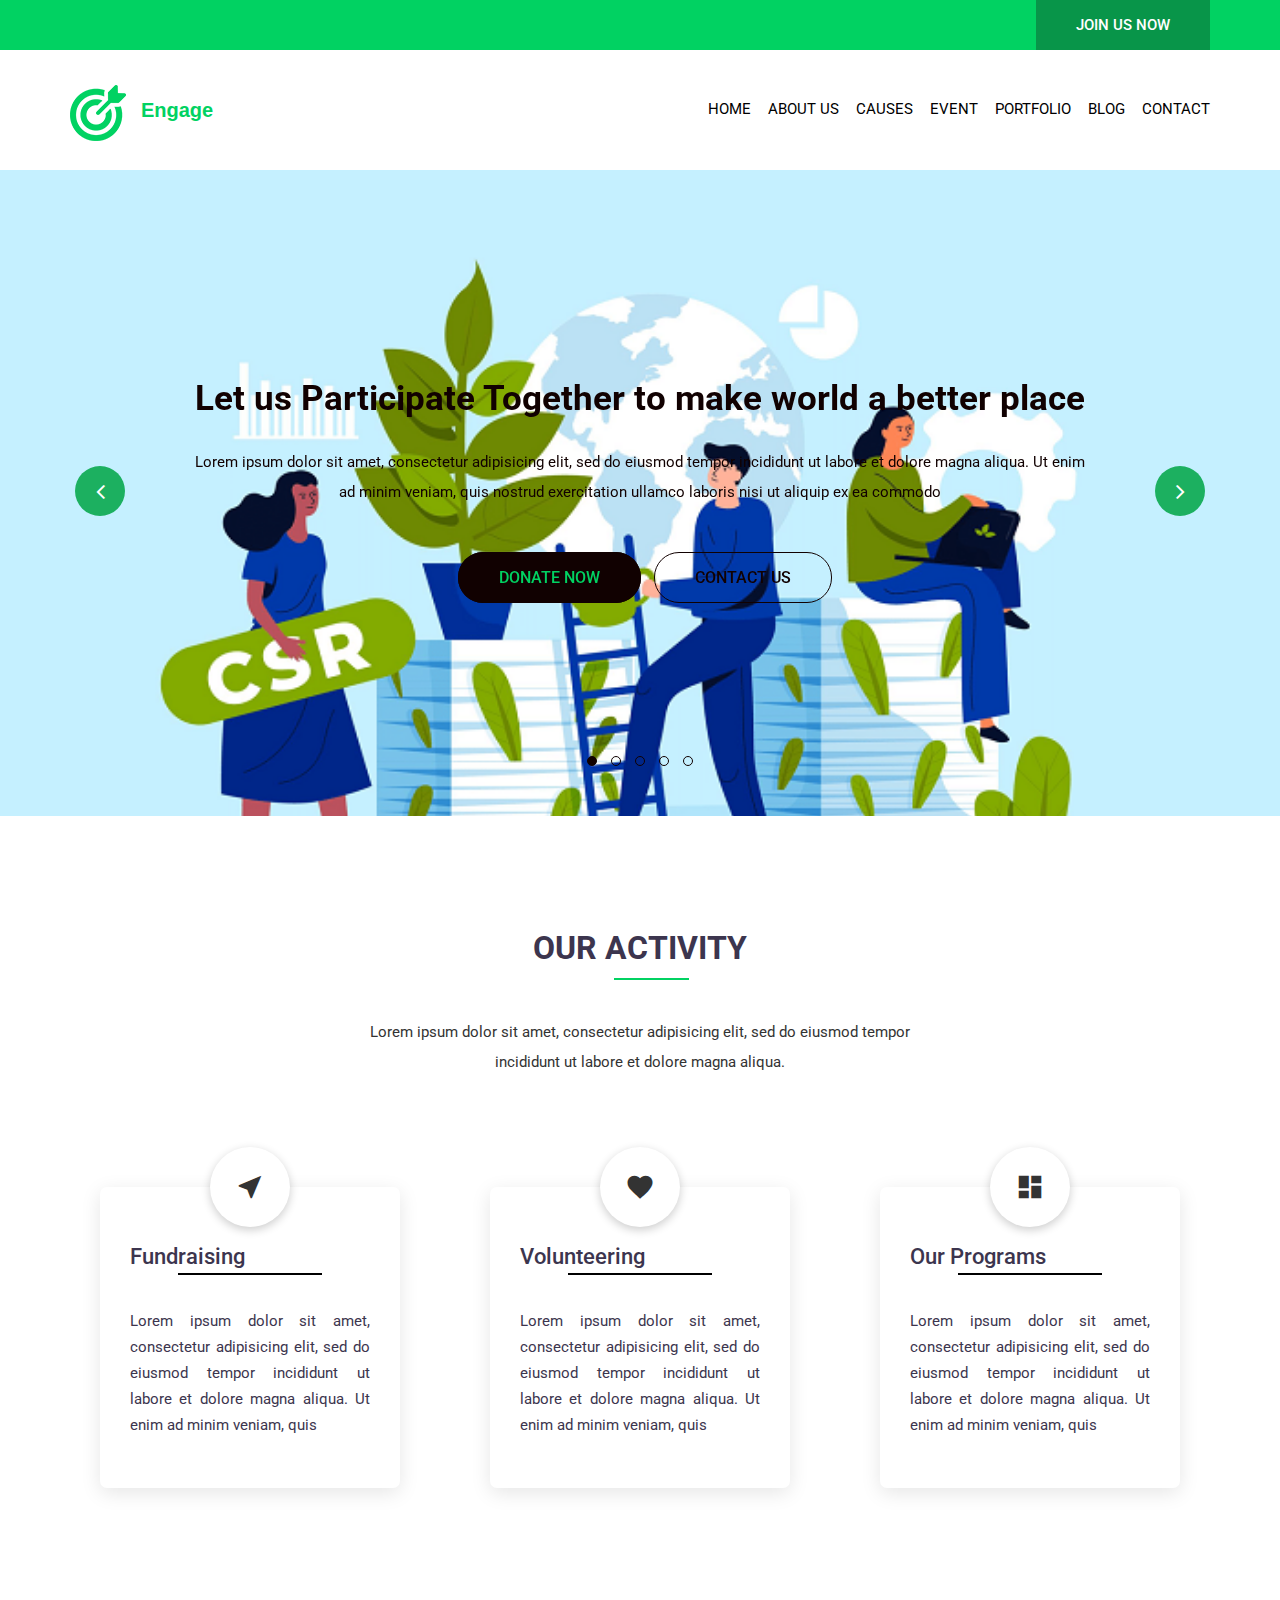
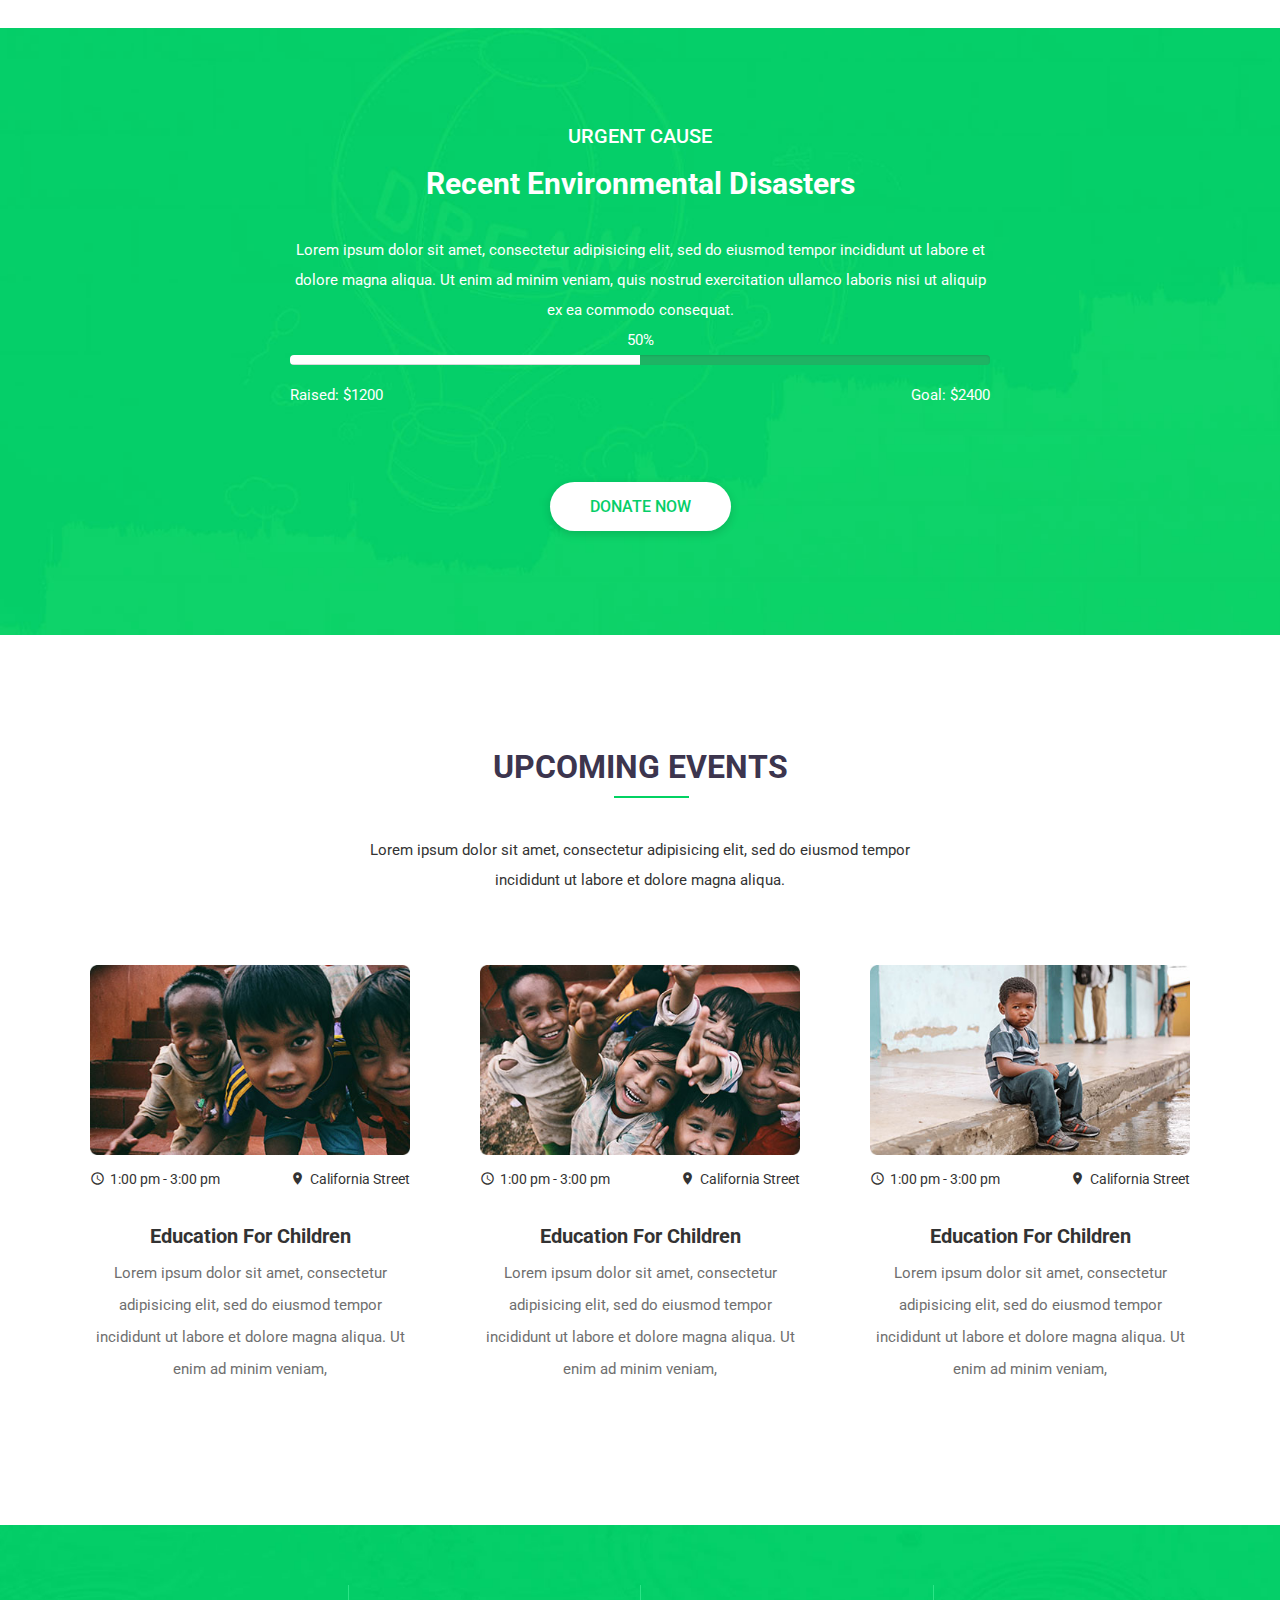
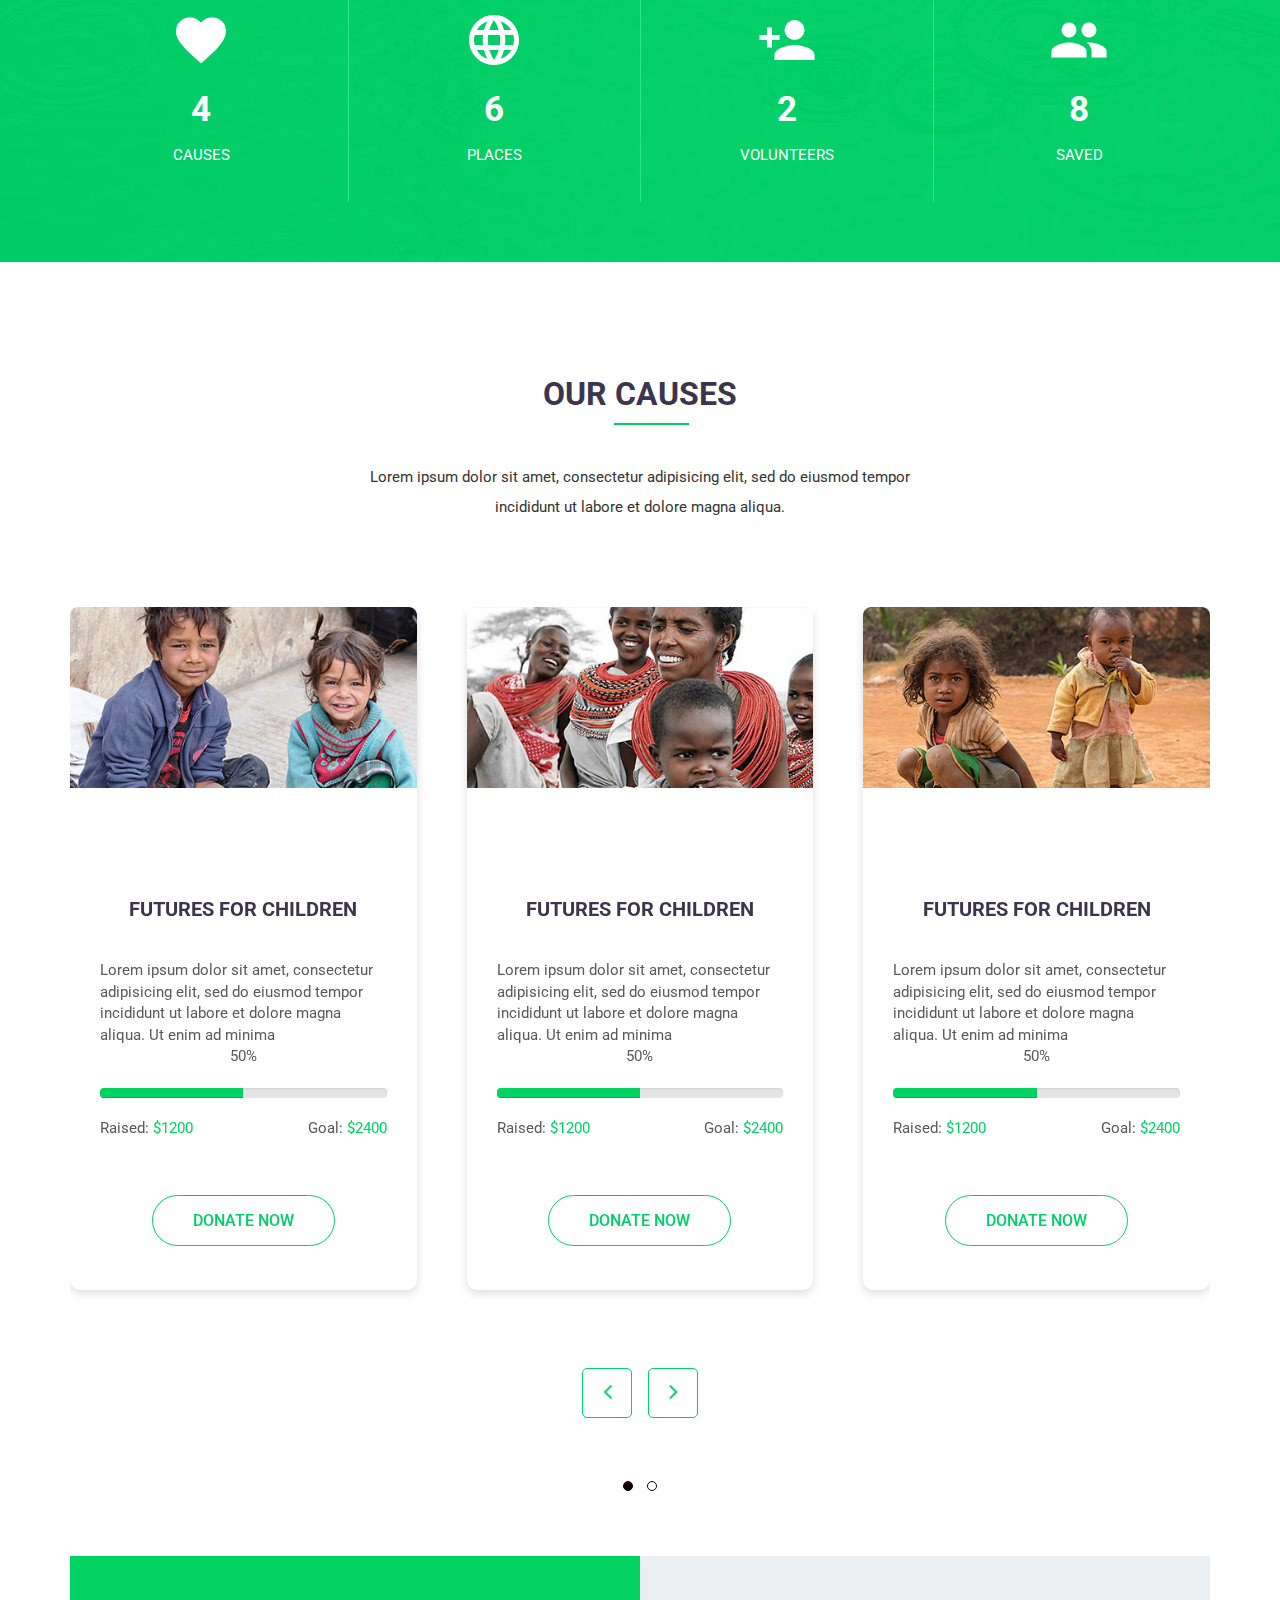
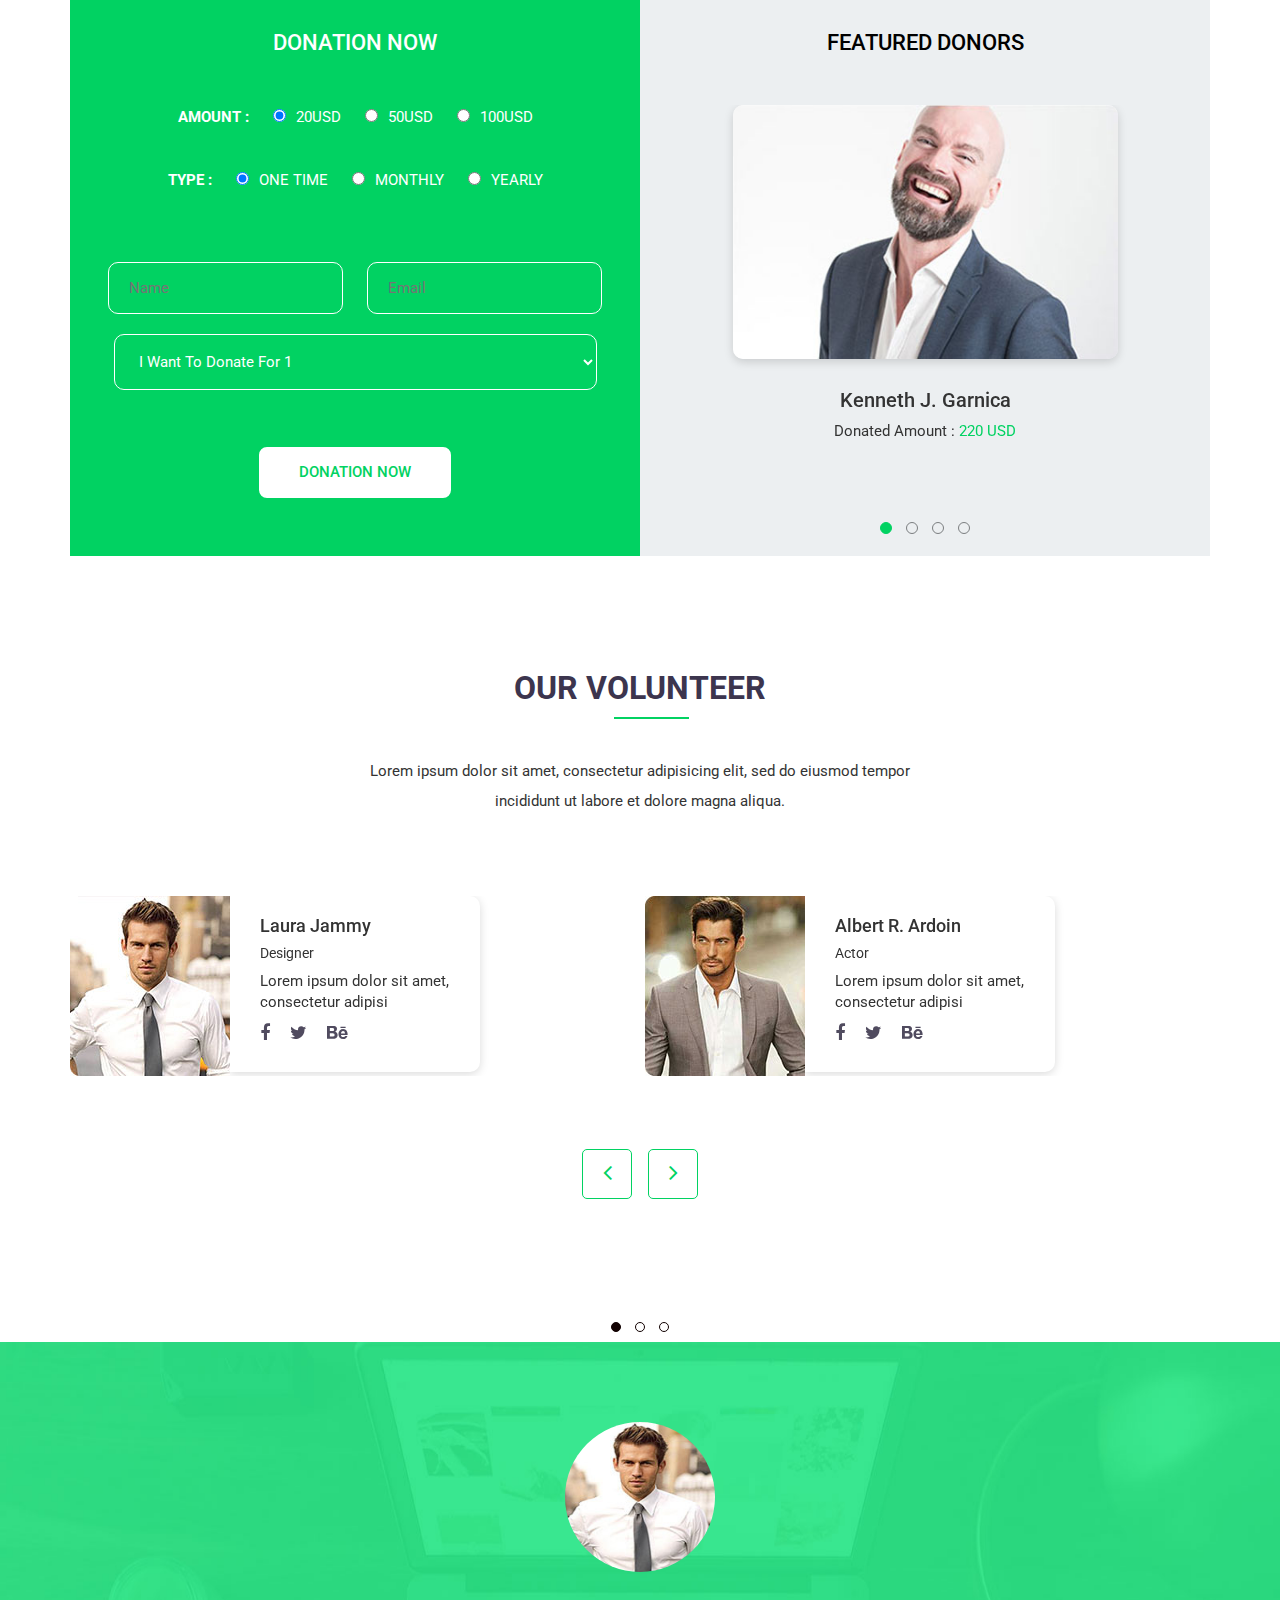
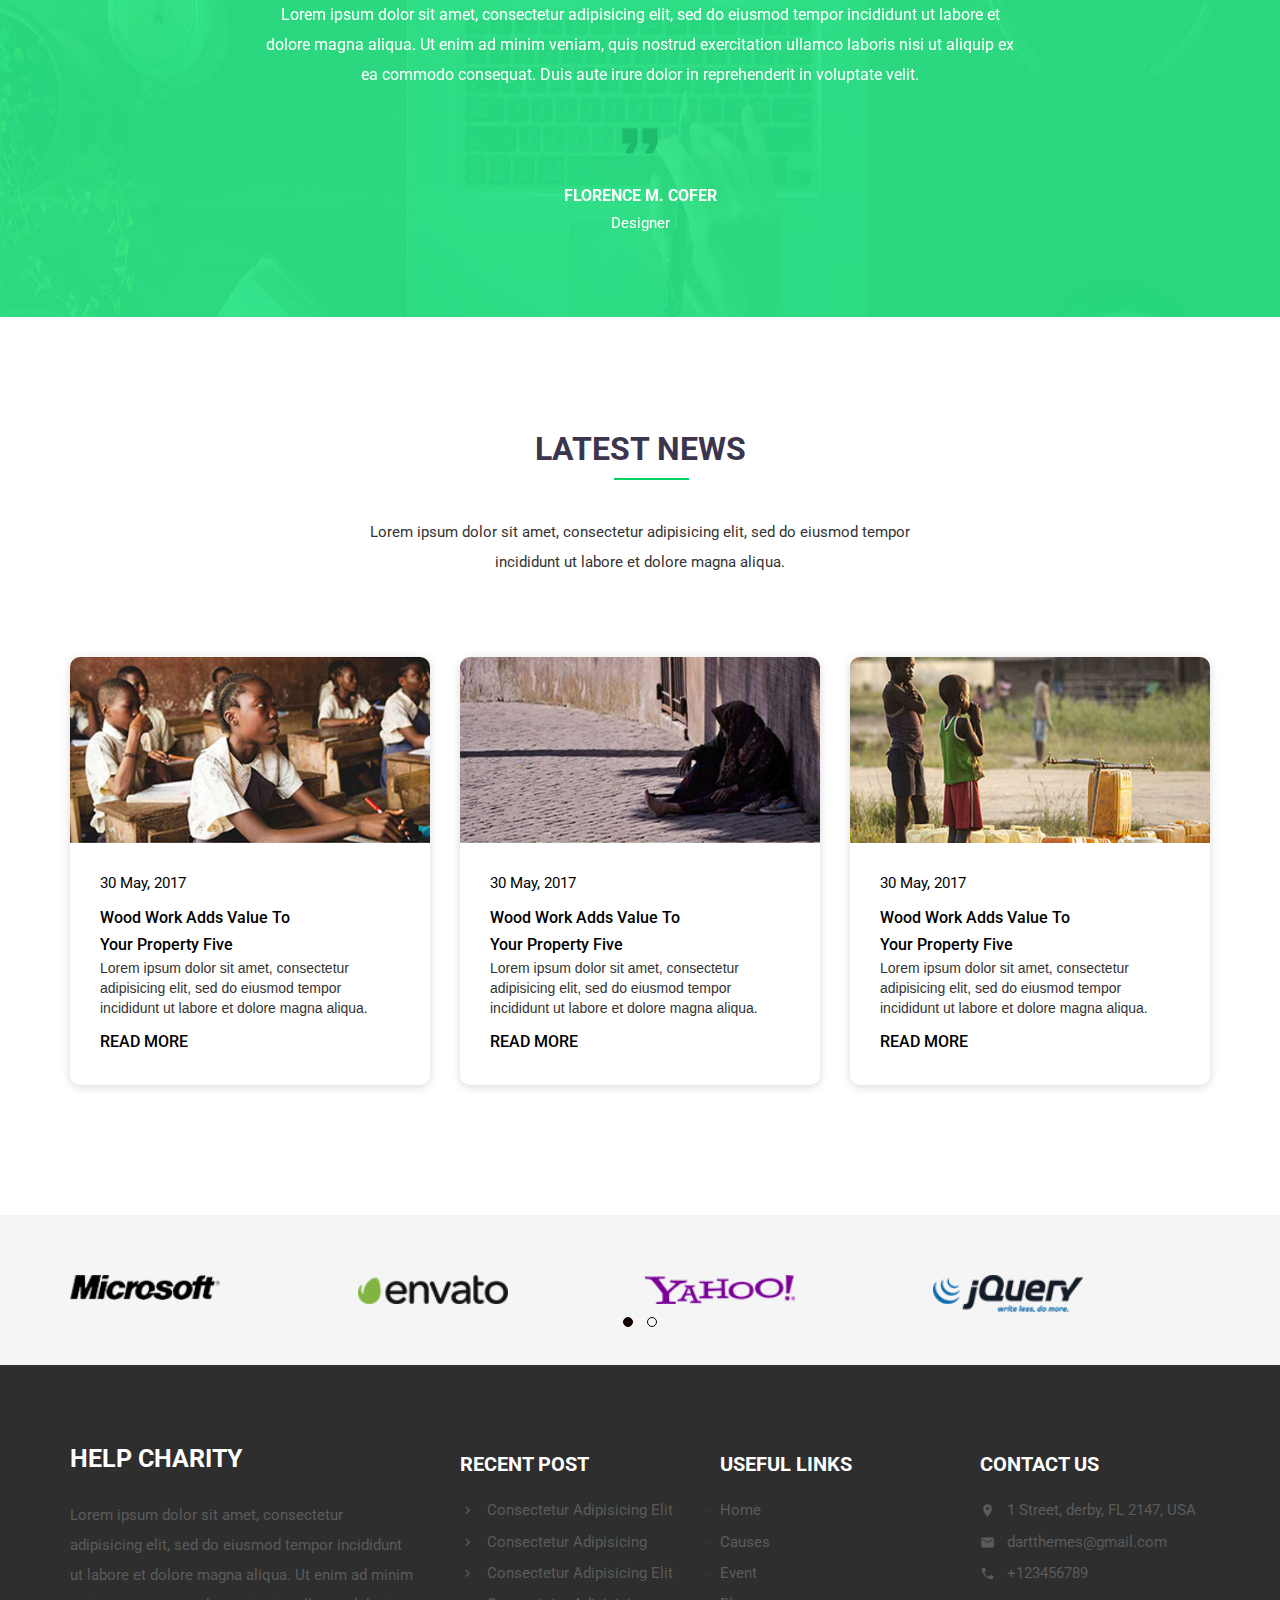
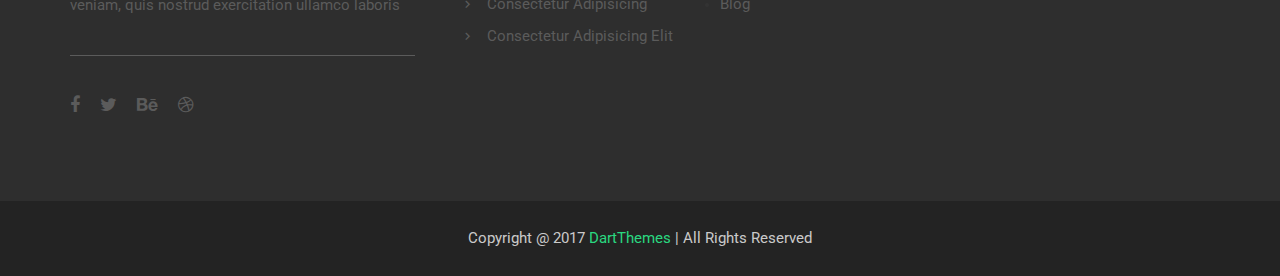
<file: index.html>
<!DOCTYPE html>
<html lang="en">

<head>
    <meta charset="UTF-8">
    <meta name="viewport" content="width=device-width, initial-scale=1">
    <title>Front page</title>

    <link href="https://fonts.googleapis.com/icon?family=Material+Icons" rel="stylesheet">
    <link href="https://fonts.googleapis.com/css?family=Roboto:300,400,500,700,900" rel="stylesheet">

    <link rel="stylesheet" href="css/bootstrap.css">
    <link rel="stylesheet" href="css/font-awesome.min.css">
    <link rel="stylesheet" href="css/owl.carousel.min.css">
    <link rel="stylesheet" href="css/owl.theme.default.min.css">
    <link rel="stylesheet" href="style.css">
    <link rel="stylesheet" href="responsive.css">
</head>

<body>
    <div class="wrapper">
        <header class="header">
            <section class="header-top">
                <div class="container">
                    <div class="row">
                        <div class="col-md-8 col-sm-8 col-xs-12">
                            <div class="contact">
                                <p><span class="phone"><a href="#"></a></span><span class="email"><a href="#"></a></span></p>
                            </div>
                        </div>
                        <div class="col-md-4 col-sm-4">
                            <div class="join-us">
                                <p><a href="#">JOIN US NOW</a></p>
                            </div>
                        </div>
                    </div>
                </div>
            </section>
            <section class="header-bottom">
                <div class="container">
                    <div class="row">
                        <div class="col-md-5 col-sm-12 col-xs-12">
                            <a href="#">
                                <div class="main-logo">
                                    <img src="img/main-logo.png" alt="">
                                    <h2>Engage</h2>
                                </div>
                            </a>
                        </div>
                        <div class="col-md-7 col-sm-12 col-xs-12">
                            <div class="menu">
                                <ul class="nav navbar-nav">
                                    <li class="active"><a href="#">HOME</a></li>
                                    <li><a href="#">ABOUT US</a></li>
                                    <li><a href="#">CAUSES</a></li>
                                    <li><a href="#">EVENT</a></li>
                                    <li><a href="#">PORTFOLIO </a></li>
                                    <li><a href="#">BLOG</a></li>
                                    <li><a href="#">CONTACT</a></li>
                                </ul>
                            </div>

                        </div>
                    </div>
                </div>
            </section>
        </header>
        <section class="carosal-area">
            <div class="container">
                <div class="row">
                    <div class="col-md-12">
                        <div class="client owl-carousel owl-theme">
                            <div class="item">
                                <div class="text">
                                    <h3>Let us Participate Together to make world a better place</h3>
                                    <p>Lorem ipsum dolor sit amet, consectetur adipisicing elit, sed do eiusmod tempor incididunt ut labore et dolore magna aliqua. Ut enim <br> ad minim veniam, quis nostrud exercitation ullamco laboris nisi ut aliquip ex ea commodo </p>
                                    <h5 class="white-button"><a href="#">DONATE NOW</a></h5>
                                    <h5><a href="#">CONTACT US</a></h5>
                                </div>
                            </div>
                            <div class="item">
                                <div class="text">
                                    <h3>CHILDREN NEED YOUR HELP</h3>
                                    <p>Lorem ipsum dolor sit amet, consectetur adipisicing elit, sed do eiusmod tempor incididunt ut labore et dolore magna aliqua. Ut enim <br> ad minim veniam, quis nostrud exercitation ullamco laboris nisi ut aliquip ex ea commodo </p>
                                    <h5 class="white-button"><a href="#">DONATE NOW</a></h5>
                                    <h5><a href="#">CONTACT US</a></h5>
                                </div>
                            </div>
                            <div class="item">
                                <div class="text">
                                    <h3>CHILDREN NEED YOUR HELP</h3>
                                    <p>Lorem ipsum dolor sit amet, consectetur adipisicing elit, sed do eiusmod tempor incididunt ut labore et dolore magna aliqua. Ut enim <br> ad minim veniam, quis nostrud exercitation ullamco laboris nisi ut aliquip ex ea commodo </p>
                                    <h5 class="white-button"><a href="#">DONATE NOW</a></h5>
                                    <h5><a href="#">CONTACT US</a></h5>
                                </div>
                            </div>
                            <div class="item">
                                <div class="text">
                                    <h3>CHILDREN NEED YOUR HELP</h3>
                                    <p>Lorem ipsum dolor sit amet, consectetur adipisicing elit, sed do eiusmod tempor incididunt ut labore et dolore magna aliqua. Ut enim <br> ad minim veniam, quis nostrud exercitation ullamco laboris nisi ut aliquip ex ea commodo </p>
                                    <h5 class="white-button"><a href="#">DONATE NOW</a></h5>
                                    <h5><a href="#">CONTACT US</a></h5>
                                </div>
                            </div>
                            <div class="item">
                                <div class="text">
                                    <h3>CHILDREN NEED YOUR HELP</h3>
                                    <p>Lorem ipsum dolor sit amet, consectetur adipisicing elit, sed do eiusmod tempor incididunt ut labore et dolore magna aliqua. Ut enim <br> ad minim veniam, quis nostrud exercitation ullamco laboris nisi ut aliquip ex ea commodo </p>
                                    <h5 class="white-button"><a href="#">DONATE NOW</a></h5>
                                    <h5><a href="#">CONTACT US</a></h5>
                                </div>
                            </div>
                        </div>
                    </div>
                </div>
            </div>
        </section>
        <section class="our_activity">
            <h2>OUR ACTIVITY</h2>
            <p>Lorem ipsum dolor sit amet, consectetur adipisicing elit, sed do eiusmod tempor <br> incididunt ut labore et dolore magna aliqua. </p>
            <div class="container">
                <div class="row">
                    <div class="col-md-4 col-xs-12">
                        <div class="single-Promo">
                            <div class="promo-icon">
                                <i class="material-icons">near_me</i>
                            </div>
                            <h2><a href="#">Fundraising</a></h2>
                            <p>Lorem ipsum dolor sit amet, consectetur adipisicing elit, sed do eiusmod tempor incididunt ut labore et dolore magna aliqua. Ut enim ad minim veniam, quis </p>
                        </div>
                    </div>
                    <div class="col-md-4 col-xs-12">
                        <div class="single-Promo">
                            <div class="promo-icon">
                                <i class="material-icons">favorite</i>
                            </div>
                            <h2><a href="#">Volunteering</a></h2>
                            <p>Lorem ipsum dolor sit amet, consectetur adipisicing elit, sed do eiusmod tempor incididunt ut labore et dolore magna aliqua. Ut enim ad minim veniam, quis </p>
                        </div>
                    </div>
                    <div class="col-md-4 col-xs-12">
                        <div class="single-Promo">
                            <div class="promo-icon">
                                <i class="material-icons">dashboard</i>
                            </div>
                            <h2><a href="#">Our Programs</a></h2>
                            <p>Lorem ipsum dolor sit amet, consectetur adipisicing elit, sed do eiusmod tempor incididunt ut labore et dolore magna aliqua. Ut enim ad minim veniam, quis </p>
                        </div>
                    </div>
                </div>
            </div>
        </section>
        <section class="donate_section">
            <div class="container">
                <div class="row">
                    <div class="col-md-12 for-padding">
                        <h4>URGENT CAUSE</h4>
                        <h3>Recent Environmental Disasters</h3>
                        <p>Lorem ipsum dolor sit amet, consectetur adipisicing elit, sed do eiusmod tempor incididunt ut labore et dolore magna aliqua. Ut enim ad minim veniam, quis nostrud exercitation ullamco laboris nisi ut aliquip ex ea commodo consequat. </p>
                        <div class="progress-text">
                            <p class="progress-top">50%</p>
                            <div class="progress">
                                <div class="progress-bar" role="progressbar" aria-valuenow="70" aria-valuemin="0" aria-valuemax="100" style="width:50%"></div>
                            </div>
                            <p class="progress-left">Raised: $1200</p>
                            <p class="progress-right">Goal: $2400</p>
                        </div>
                        <h2><a href="#">DONATE NOW</a></h2>
                    </div>
                </div>
            </div>
        </section>
        <section class="events_section_area">
            <h2>UPCOMING EVENTS</h2>
            <p>Lorem ipsum dolor sit amet, consectetur adipisicing elit, sed do eiusmod tempor <br> incididunt ut labore et dolore magna aliqua. </p>
            <div class="container">
                <div class="row">
                    <div class="col-md-4 col-xs-12">
                        <div class="events_single">
                            <img src="img/events_single_one.jpg" alt="">
                            <p><span class="event_left"><i class="material-icons">access_time</i>1:00 pm - 3:00 pm</span><span class="event_right"><i class="material-icons">location_on</i>California Street</span></p>
                            <div class="clear"></div>
                            <h3>Education For Children</h3>
                            <h6>Lorem ipsum dolor sit amet, consectetur adipisicing elit, sed do eiusmod tempor incididunt ut labore et dolore magna aliqua. Ut enim ad minim veniam,</h6>
                        </div>
                    </div>
                    <div class="col-md-4 col-xs-12">
                        <div class="events_single">
                            <img src="img/events_single_two.jpg" alt="">
                            <p><span class="event_left"><i class="material-icons">access_time</i>1:00 pm - 3:00 pm</span><span class="event_right"><i class="material-icons">location_on</i>California Street</span></p>
                            <h3>Education For Children</h3>
                            <h6>Lorem ipsum dolor sit amet, consectetur adipisicing elit, sed do eiusmod tempor incididunt ut labore et dolore magna aliqua. Ut enim ad minim veniam,</h6>
                        </div>
                    </div>
                    <div class="col-md-4 col-xs-12">
                        <div class="events_single">
                            <img src="img/events_single_three.jpg" alt="">
                            <p><span class="event_left"><i class="material-icons">access_time</i>1:00 pm - 3:00 pm</span><span class="event_right"><i class="material-icons">location_on</i>California Street</span></p>
                            <h3>Education For Children</h3>
                            <h6>Lorem ipsum dolor sit amet, consectetur adipisicing elit, sed do eiusmod tempor incididunt ut labore et dolore magna aliqua. Ut enim ad minim veniam,</h6>
                        </div>
                    </div>
                </div>
            </div>
        </section>


        <div class="block-wrapper">
            <div class="container">
                <div class="row">
                    <div class="col-md-3 col-sm-3 col-xs-6 for-border">
                        <div class="block">
                            <p><i class="material-icons">favorite</i></p>
                            <p class="counter-wrapper"><span class="fb"></span></p>
                            <p class="text-block">CAUSES</p>
                        </div>
                    </div>
                    <div class="col-md-3 col-sm-3 col-xs-6 for-border">
                        <div class="block">
                            <p><i class="material-icons">language</i></p>
                            <p class="counter-wrapper"><span class="code"></span></p>
                            <p class="text-block">PLACES</p>
                        </div>
                    </div>
                    <div class="col-md-3 col-sm-3 col-xs-6 for-border">
                        <div class="block">
                            <p><i class="material-icons">person_add</i></p>
                            <p class="counter-wrapper"><span class="bike"></span></p>
                            <p class="text-block">VOLUNTEERS</p>
                        </div>
                    </div>
                    <div class="col-md-3 col-sm-3 col-xs-6 for-border">
                        <div class="block">
                            <p><i class="material-icons">people</i></p>
                            <p class="counter-wrapper"><span class="coffee"></span></p>
                            <p class="text-block">SAVED</p>
                        </div>
                    </div>
                </div>
            </div>
        </div>
        <section class="our_cuauses">
            <h2>OUR CAUSES</h2>
            <p>Lorem ipsum dolor sit amet, consectetur adipisicing elit, sed do eiusmod tempor <br> incididunt ut labore et dolore magna aliqua. </p>
            <div class="container">
                <div class="row">
                    <div class="col-md-12">
                        <div class="our_cuauses_single owl-carousel owl-theme">
                            <div class="item">
                                <img src="img/our_cuauses_one.jpg" alt="">
                                <div class="for_padding">
                                    <h2>FUTURES FOR CHILDREN</h2>
                                    <p>Lorem ipsum dolor sit amet, consectetur adipisicing elit, sed do eiusmod tempor incididunt ut labore et dolore magna aliqua. Ut enim ad minima</p>
                                    <div class="progress-text">
                                        <p class="progress-top">50%</p>
                                        <div class="progress">
                                            <div class="progress-bar" role="progressbar" aria-valuenow="50" aria-valuemin="0" aria-valuemax="100" style="width:50%"></div>
                                        </div>
                                        <p class="progress-left">Raised: <span>$1200</span></p>
                                        <p class="progress-right">Goal: <span>$2400</span></p>
                                    </div>
                                    <h2 class="borderes"><a href="#">DONATE NOW</a></h2>
                                </div>
                            </div>
                            <div class="item">
                                <img src="img/our_cuauses_two.jpg" alt="">
                                <div class="for_padding">
                                    <h2>FUTURES FOR CHILDREN</h2>
                                    <p>Lorem ipsum dolor sit amet, consectetur adipisicing elit, sed do eiusmod tempor incididunt ut labore et dolore magna aliqua. Ut enim ad minima</p>
                                    <div class="progress-text">
                                        <p class="progress-top">50%</p>
                                        <div class="progress">
                                            <div class="progress-bar" role="progressbar" aria-valuenow="50" aria-valuemin="0" aria-valuemax="100" style="width:50%"></div>
                                        </div>
                                        <p class="progress-left">Raised: <span>$1200</span></p>
                                        <p class="progress-right">Goal: <span>$2400</span></p>
                                    </div>
                                    <h2 class="borderes"><a href="#">DONATE NOW</a></h2>
                                </div>
                            </div>
                            <div class="item">
                                <img src="img/our_cuauses_three.jpg" alt="">
                                <div class="for_padding">
                                    <h2>FUTURES FOR CHILDREN</h2>
                                    <p>Lorem ipsum dolor sit amet, consectetur adipisicing elit, sed do eiusmod tempor incididunt ut labore et dolore magna aliqua. Ut enim ad minima</p>
                                    <div class="progress-text">
                                        <p class="progress-top">50%</p>
                                        <div class="progress">
                                            <div class="progress-bar" role="progressbar" aria-valuenow="50" aria-valuemin="0" aria-valuemax="100" style="width:50%"></div>
                                        </div>
                                        <p class="progress-left">Raised: <span>$1200</span></p>
                                        <p class="progress-right">Goal: <span>$2400</span></p>
                                    </div>
                                    <h2 class="borderes"><a href="#">DONATE NOW</a></h2>
                                </div>
                            </div>
                            <div class="item">
                                <img src="img/our_cuauses_three.jpg" alt="">
                                <div class="for_padding">
                                    <h2>FUTURES FOR CHILDREN</h2>
                                    <p>Lorem ipsum dolor sit amet, consectetur adipisicing elit, sed do eiusmod tempor incididunt ut labore et dolore magna aliqua. Ut enim ad minima</p>
                                    <div class="progress-text">
                                        <p class="progress-top">50%</p>
                                        <div class="progress">
                                            <div class="progress-bar" role="progressbar" aria-valuenow="50" aria-valuemin="0" aria-valuemax="100" style="width:50%"></div>
                                        </div>
                                        <p class="progress-left">Raised: <span>$1200</span></p>
                                        <p class="progress-right">Goal: <span>$2400</span></p>
                                    </div>
                                    <h2 class="borderes"><a href="#">DONATE NOW</a></h2>
                                </div>
                            </div>
                        </div>
                    </div>
                </div>
            </div>
        </section>
        <section class="donors">
            <div class="container">
                <div class="row">
                    <div class="col-md-12">
                        <div class="donors_input">
                            <h2>DONATION NOW</h2>
                            <form action="#" method="post">
                                <p class="amount">
                                    <label for="usd">AMOUNT : </label>
                                    <input type="radio" name="usd" id="usd" checked>20usd
                                    <input type="radio" name="usd" id="usd">50usd
                                    <input type="radio" name="usd" id="usd">100usd </p>
                                <p class="type">
                                    <label for="type">TYPE : </label>
                                    <input type="radio" name="time" id="type" checked>One Time
                                    <input type="radio" name="time" id="type">Monthly
                                    <input type="radio" name="time" id="type">Yearly <br>
                                </p>
                                <h5>
                                    <input type="text" placeholder="Name">
                                    <input type="email" placeholder="Email">
                                </h5>
                                <h4>
                                    <select>
                                    <option>I Want To Donate For 1</option>
                                    <option>I Want To Donate For 2</option>
                                    <option>I Want To Donate For 3</option>
                                </select>
                                </h4>
                                <input type="submit" value="DONATION NOW">
                            </form>
                        </div>
                        <div class="donors_image">
                            <h2>FEATURED DONORS</h2>
                            <div class="donors_featured owl-carousel owl-theme">
                                <div class="item">
                                    <img src="img/donors_featured_one.jpg" alt="">
                                    <h3>Kenneth J. Garnica</h3>
                                    <p>Donated Amount : <span>220 USD</span> </p>
                                </div>
                                <div class="item">
                                    <img src="img/donors_featured_one.jpg" alt="">
                                    <h3>Kenneth J. Garnica</h3>
                                    <p>Donated Amount : <span>220 USD</span> </p>
                                </div>
                                <div class="item">
                                    <img src="img/donors_featured_one.jpg" alt="">
                                    <h3>Kenneth J. Garnica</h3>
                                    <p>Donated Amount : <span>220 USD</span> </p>
                                </div>
                                <div class="item">
                                    <img src="img/donors_featured_one.jpg" alt="">
                                    <h3>Kenneth J. Garnica</h3>
                                    <p>Donated Amount : <span>220 USD</span> </p>
                                </div>
                            </div>
                        </div>
                    </div>
                </div>
            </div>
        </section>
        <div class="clear"></div>
        <section class="volunteer_area">
            <h2>Our Volunteer</h2>
            <p>Lorem ipsum dolor sit amet, consectetur adipisicing elit, sed do eiusmod tempor <br> incididunt ut labore et dolore magna aliqua. </p>
            <div class="container">
                <div class="row">
                    <div class="col-md-12">
                        <div class="volunteer_single owl-carousel owl-theme">
                            <div class="item">
                                <img src="img/volanteer_1.jpg" alt="">
                                <div class="text">
                                    <h3>Laura Jammy</h3>
                                    <h6>Designer</h6>
                                    <p>Lorem ipsum dolor sit amet, consectetur adipisi</p>
                                    <h5><a href="#"><i class="fa fa-facebook" aria-hidden="true"></i></a><a href="#"><i class="fa fa-twitter" aria-hidden="true"></i></a><a href="#"><i class="fa fa-behance" aria-hidden="true"></i></a></h5>
                                </div>
                            </div>
                            <div class="item">
                                <img src="img/volanteer_2.jpg" alt="">
                                <div class="text">
                                    <h3>Albert R. Ardoin</h3>
                                    <h6>Actor</h6>
                                    <p>Lorem ipsum dolor sit amet, consectetur adipisi</p>
                                    <h5><a href="#"><i class="fa fa-facebook" aria-hidden="true"></i></a><a href="#"><i class="fa fa-twitter" aria-hidden="true"></i></a><a href="#"><i class="fa fa-behance" aria-hidden="true"></i></a></h5>
                                </div>
                            </div>
                            <div class="item">
                                <img src="img/volanteer_3.jpg" alt="">
                                <div class="text">
                                    <h3>Cynthia Anni</h3>
                                    <h6>Singer</h6>
                                    <p>Lorem ipsum dolor sit amet, consectetur adipisi</p>
                                    <h5><a href="#"><i class="fa fa-facebook" aria-hidden="true"></i></a><a href="#"><i class="fa fa-twitter" aria-hidden="true"></i></a><a href="#"><i class="fa fa-behance" aria-hidden="true"></i></a></h5>
                                </div>
                            </div>
                            <div class="item">
                                <img src="img/volanteer_1.jpg" alt="">
                                <div class="text">
                                    <h3>Laura Jammy</h3>
                                    <h6>Designer</h6>
                                    <p>Lorem ipsum dolor sit amet, consectetur adipisi</p>
                                    <h5><a href="#"><i class="fa fa-facebook" aria-hidden="true"></i></a><a href="#"><i class="fa fa-twitter" aria-hidden="true"></i></a><a href="#"><i class="fa fa-behance" aria-hidden="true"></i></a></h5>
                                </div>
                            </div>
                            <div class="item">
                                <img src="img/volanteer_2.jpg" alt="">
                                <div class="text">
                                    <h3>Albert R. Ardoin</h3>
                                    <h6>Actor</h6>
                                    <p>Lorem ipsum dolor sit amet, consectetur adipisi</p>
                                    <h5><a href="#"><i class="fa fa-facebook" aria-hidden="true"></i></a><a href="#"><i class="fa fa-twitter" aria-hidden="true"></i></a><a href="#"><i class="fa fa-behance" aria-hidden="true"></i></a></h5>
                                </div>
                            </div>
                            <div class="item">
                                <img src="img/volanteer_3.jpg" alt="">
                                <div class="text">
                                    <h3>Cynthia Anni</h3>
                                    <h6>Singer</h6>
                                    <p>Lorem ipsum dolor sit amet, consectetur adipisi</p>
                                    <h5><a href="#"><i class="fa fa-facebook" aria-hidden="true"></i></a><a href="#"><i class="fa fa-twitter" aria-hidden="true"></i></a><a href="#"><i class="fa fa-behance" aria-hidden="true"></i></a></h5>
                                </div>
                            </div>
                        </div>
                    </div>
                </div>
            </div>
        </section>

        <section class="carosal_bottom">
            <div class="container">
                <div class="row">
                    <div class="col-md-12">
                        <div class="carosal_bottom_single owl-carousel owl-theme">
                            <div class="item">
                                <img src="img/volanteer_1.jpg" alt="">
                                <p>Lorem ipsum dolor sit amet, consectetur adipisicing elit, sed do eiusmod tempor incididunt ut labore et dolore magna aliqua. Ut enim ad minim veniam, quis nostrud exercitation ullamco laboris nisi ut aliquip ex ea commodo consequat. Duis aute irure dolor in reprehenderit in voluptate velit.</p>
                                <h5><i class="material-icons">format_quote</i></h5>
                                <h4>Florence M. Cofer</h4>
                                <h6>Designer</h6>
                            </div>
                            <div class="item">
                                <img src="img/volanteer_2.jpg" alt="">
                                <p>Lorem ipsum dolor sit amet, consectetur adipisicing elit, sed do eiusmod tempor incididunt ut labore et dolore magna aliqua. Ut enim ad minim veniam, quis nostrud exercitation ullamco laboris nisi ut aliquip ex ea commodo consequat. Duis aute irure dolor in reprehenderit in voluptate velit.</p>
                                <h5><i class="material-icons">format_quote</i></h5>
                                <h4>Florence M. Cofer</h4>
                                <h6>Designer</h6>
                            </div>
                            <div class="item">
                                <img src="img/volanteer_3.jpg" alt="">
                                <p>Lorem ipsum dolor sit amet, consectetur adipisicing elit, sed do eiusmod tempor incididunt ut labore et dolore magna aliqua. Ut enim ad minim veniam, quis nostrud exercitation ullamco laboris nisi ut aliquip ex ea commodo consequat. Duis aute irure dolor in reprehenderit in voluptate velit.</p>
                                <h5><i class="material-icons">format_quote</i></h5>
                                <h4>Florence M. Cofer</h4>
                                <h6>Designer</h6>
                            </div>
                        </div>
                    </div>
                </div>
            </div>
        </section>
        <section class="letast_news">
            <h2>latest news</h2>
            <p>Lorem ipsum dolor sit amet, consectetur adipisicing elit, sed do eiusmod tempor <br> incididunt ut labore et dolore magna aliqua. </p>
            <div class="container">
                <div class="row">
                    <div class="col-md-4">
                        <div class="single_news">
                            <img src="img/news_images_1.jpg" alt="">
                            <div class="texts">
                                <p class="date"><a href="#">30 May, 2017</a></p>
                                <h3>Wood Work Adds Value To <br> Your Property Five</h3>
                                <p class="test">Lorem ipsum dolor sit amet, consectetur adipisicing elit, sed do eiusmod tempor incididunt ut labore et dolore magna aliqua. </p>
                                <h3><a href="#">READ MORE</a></h3>
                            </div>
                        </div>
                    </div>
                    <div class="col-md-4">
                        <div class="single_news">
                            <img src="img/news_images_2.jpg" alt="">
                            <div class="texts">
                                <p class="date"><a href="#">30 May, 2017</a></p>
                                <h3>Wood Work Adds Value To <br> Your Property Five</h3>
                                <p class="test">Lorem ipsum dolor sit amet, consectetur adipisicing elit, sed do eiusmod tempor incididunt ut labore et dolore magna aliqua. </p>
                                <h3><a href="#">READ MORE</a></h3>
                            </div>
                        </div>
                    </div>
                    <div class="col-md-4">
                        <div class="single_news">
                            <img src="img/news_images_3.jpg" alt="">
                            <div class="texts">
                                <p class="date"><a href="#">30 May, 2017</a></p>
                                <h3>Wood Work Adds Value To <br> Your Property Five</h3>
                                <p class="test">Lorem ipsum dolor sit amet, consectetur adipisicing elit, sed do eiusmod tempor incididunt ut labore et dolore magna aliqua. </p>
                                <h3><a href="#">READ MORE</a></h3>
                            </div>
                        </div>
                    </div>
                </div>
            </div>
        </section>

        <section class="footer_carosal">
            <div class="container">
                <div class="row">
                    <div class="col-md-12">
                        <div class="footer_carosal_icon owl-carousel owl-theme">
                            <div class="item">
                                <img src="img/microsoft.png" alt="">
                            </div>
                            <div class="item">
                                <img src="img/envato.png" alt="">
                            </div>
                            <div class="item">
                                <img src="img/yahoo.png" alt="">
                            </div>
                            <div class="item">
                                <img src="img/jquery.png" alt="">
                            </div>
                            <div class="item">
                                <img src="img/amazon.png" alt="">
                            </div>
                        </div>
                    </div>
                </div>
            </div>
        </section>



        <footer class="footer">
            <div class="container">
                <div class="row">
                    <div class="col-md-4 col-sm-12">
                        <div class="footer-charity-text">
                            <h2>HELP CHARITY</h2>
                            <p>Lorem ipsum dolor sit amet, consectetur adipisicing elit, sed do eiusmod tempor incididunt ut labore et dolore magna aliqua. Ut enim ad minim veniam, quis nostrud exercitation ullamco laboris </p>
                            <hr>
                            <p><a href="#"><i class="fa fa-facebook" aria-hidden="true"></i></a><a href="#"><i class="fa fa-twitter" aria-hidden="true"></i></a><a href="#"><i class="fa fa-behance" aria-hidden="true"></i></a><a href="#"><i class="fa fa-dribbble" aria-hidden="true"></i></a></p>
                        </div>
                    </div>
                    <div class="col-md-8">
                        <div class="row">
                            <div class="col-md-4 col-sm-5">
                                <div class="footer-text one">
                                    <h3>RECENT POST</h3>
                                    <ul>
                                        <li><a href="#"><i class="material-icons">keyboard_arrow_right</i> Consectetur Adipisicing Elit</a></li>
                                        <li><a href="#"><i class="material-icons">keyboard_arrow_right</i> Consectetur Adipisicing </a></li>
                                        <li><a href="#"><i class="material-icons">keyboard_arrow_right</i> Consectetur Adipisicing Elit</a></li>
                                        <li><a href="#"><i class="material-icons">keyboard_arrow_right</i> Consectetur Adipisicing</a></li>
                                        <li><a href="#"><i class="material-icons">keyboard_arrow_right</i> Consectetur Adipisicing Elit</a></li>
                                    </ul>
                                </div>
                            </div>
                            <div class="col-md-4 col-sm-3">
                                <div class="footer-text two">
                                    <h3>USEFUL LINKS</h3>
                                    <ul>
                                        <li><a href="#">Home</a></li>
                                        <li><a href="#">Causes</a></li>
                                        <li><a href="#">Event</a></li>
                                        <li><a href="#">Blog</a></li>
                                    </ul>
                                </div>
                            </div>
                            <div class="col-md-4 col-sm-4">
                                <div class="footer-text one">
                                    <h3>CONTACT US</h3>
                                    <ul>
                                        <li><a href="#"><i class="material-icons">location_on</i>1 Street, derby, FL 2147, USA</a></li>
                                        <li><a href="#"><i class="material-icons">email</i>dartthemes@gmail.com</a></li>
                                        <li><a href="#"><i class="material-icons">call</i>+123456789</a></li>
                                    </ul>
                                </div>
                            </div>
                        </div>
                    </div>
                </div>
            </div>
            <div class="footer_bottom">
                <p>Copyright @ 2017 <a href="#">DartThemes</a> | All Rights Reserved </p>
            </div>
        </footer>
    </div>
    <script src="js/jquery-3.1.1.min.js"></script>
    <script src="js/animationCounter.js"></script>
    <script src="js/bootstrap.min.js"></script>
    <script src="js/owl.carousel.min.js"></script>
    <script src="js/active.js"></script>

    <script type="text/javascript">
        var _gaq = _gaq || [];
        _gaq.push(['_setAccount', 'UA-36251023-1']);
        _gaq.push(['_setDomainName', 'jqueryscript.net']);
        _gaq.push(['_trackPageview']);

        (function() {
            var ga = document.createElement('script');
            ga.type = 'text/javascript';
            ga.async = true;
            ga.src = ('https:' == document.location.protocol ? 'https://ssl' : 'http://www') + '.google-analytics.com/ga.js';
            var s = document.getElementsByTagName('script')[0];
            s.parentNode.insertBefore(ga, s);
        })();
    </script>
</body>

</html>
</file>
<file: style.css>
.header .header-top {
    background: #01d262 none repeat scroll 0 0;
    height: 50px;
}

.contact>p {
    line-height: 50px;
    margin: 0;
    padding: 0;
}

.header .header-top .contact p a {
    color: #fff;
    font-size: 14px;
    font-weight: 400;
    text-decoration: none;
    font-family: 'Roboto', sans-serif;
}

.header .header-top .contact p span {
    margin-right: 45px;
}

.join-us>p {
    background: #089549 none repeat scroll 0 0;
    line-height: 50px;
    margin: 0;
    padding: 0;
}

.header .header-top .join-us p a {
    background: #089549 none repeat scroll 0 0;
    color: #fff;
    float: right;
    font-size: 15px;
    font-weight: 500;
    padding: 0 40px;
    text-decoration: none;
    font-family: 'Roboto', sans-serif;
}

.header .header-bottom .menu {
    margin: 34px 0;
}

.header .header-bottom .menu ul {
    float: right;
}

.header .header-bottom .menu ul li a {
    color: #000;
    font-family: "Roboto", sans-serif;
    font-size: 15px;
    font-weight: 400;
    margin-right: 0;
    padding-left: 40px;
    padding-right: 0;
}

.nav>li>a:hover,
.nav>li>a:focus {
    text-decoration: none;
    background-color: transparent;
}

.main-logo {
    margin: 29px 0;
}

.main-logo>img {
    display: inline-block;
}

.main-logo>h2 {
    display: inline-block;
    font-size: 20px;
    font-weight: bold;
    margin-left: 11px;
    color: #01d262;
}

.carosal-area {
    background-image: url("img/carousal-bg.png");
    background-size: cover;
}

.carosal-area .text {
    text-align: center;
    margin-bottom: 50px;
}

.carosal-area .text>h3 {
    color: rgb(17, 1, 1);
    font-size: 35px;
    font-weight: bold;
    font-family: 'Roboto', sans-serif;
    margin-top: 210px;
}

.carosal-area .text>p {
    color: rgb(17, 1, 1);
    font-family: "Roboto", sans-serif;
    font-size: 15px;
    font-weight: 400;
    line-height: 30px;
    margin-top: 28px;
}

.carosal-area .text>h5 {
    display: inline-block;
    margin-left: 10px;
    margin-top: 52px;
}

.carosal-area .text>h5 a {
    border: 1px solid rgb(17, 1, 1);
    border-radius: 25px;
    color: rgb(17, 1, 1);
    font-family: "Roboto", sans-serif;
    font-size: 16px;
    font-weight: 500;
    padding: 15px 40px;
    text-decoration: none;
}

.carosal-area .text>h5.white-button a {
    background: rgb(17, 1, 1);
    color: #01d262;
}

.carosal-area .owl-prev {
    left: 0;
    position: absolute;
    top: 48%;
}

.carosal-area .owl-next {
    right: 0;
    position: absolute;
    top: 48%;
}

.carosal-area .owl-theme .owl-nav [class*="owl-"] {
    background: #1cb060 none repeat scroll 0 0;
    border-radius: 50%;
    font-size: 25px;
    height: 50px;
    line-height: 43px;
    width: 50px;
}

.carosal-area .owl-dots {
    margin-bottom: 40px;
    margin-top: 105px;
}

.owl-theme .owl-dots .owl-dot span {
    background: transparent none repeat scroll 0 0;
    border: 1px solid rgb(17, 1, 1);
}

.owl-theme .owl-dots .owl-dot.active span,
.owl-theme .owl-dots .owl-dot:hover span {
    background: rgb(17, 1, 1) none repeat scroll 0 0;
}


/*
.wrapper section>h2 {
    color: #3c354e;
    font-family: "Roboto", sans-serif;
    font-size: 32px;
    font-weight: 700;
    margin: 115px auto 50px;
    position: relative;
    width: -moz-fit-content;
    text-transform: uppercase;
}
*/

.wrapper section>h2 {
    color: #3c354e;
    font-family: "Roboto", sans-serif;
    font-size: 32px;
    font-weight: 700;
    margin: 115px auto 50px;
    position: relative;
    text-transform: uppercase;
    width: 100%;
    text-align: center;
    margin: 115px 0 50px;
}

.wrapper section>h2::before {
    background: #01d262 none repeat scroll 0 0;
    bottom: -13px;
    content: "";
    height: 2px;
    left: 48%;
    position: absolute;
    width: 75px;
    margin: 0 auto;
}

.wrapper section>p {
    font-family: "Roboto", sans-serif;
    font-size: 15px;
    font-weight: 400;
    line-height: 30px;
    text-align: center;
}

.our_activity {
    margin-bottom: 140px;
}

.our_activity .single-Promo {
    border-radius: 7px;
    box-shadow: 0 5px 20px 0 rgba(0, 0, 0, 0.1);
    margin: 100px 35px 0;
    padding: 40px 45px;
    position: relative;
}

.our_activity .single-Promo .promo-icon {
    left: 0;
    position: absolute;
    text-align: center;
    top: -40px;
    width: 100%;
}

.our_activity .single-Promo h2 {
    border-radius: 60px;
    margin: 10px auto 38px;
    position: relative;
    width: -moz-fit-content;
}

.our_activity .single-Promo h2::before {
    background: #000 none repeat scroll 0 0;
    bottom: -5px;
    content: "";
    height: 2px;
    left: 20%;
    position: absolute;
    width: 60%;
}

.our_activity .single-Promo h2 a {
    text-decoration: none;
    font-family: "Roboto", sans-serif;
    font-size: 22px;
    font-weight: 500;
    color: #3c354e;
}

.our_activity .single-Promo p {
    color: #3c354e;
    font-family: "Roboto", sans-serif;
    font-size: 15px;
    font-weight: 400;
    line-height: 26px;
    text-align: center;
}

.our_activity .single-Promo i {
    border: 0 solid #000;
    border-radius: 50%;
    box-shadow: 0 3px 10px 0 rgba(0, 0, 0, 0.2);
    font-size: 30px;
    padding: 25px;
    text-align: center;
    background: #fff;
}

.our_activity .single-Promo:hover>h2 a {
    color: #01d262;
}

.our_activity .single-Promo:hover>.promo-icon i {
    background: #01d262;
    color: #fff;
}

.our_activity .single-Promo:hover>h2::before {
    background: #01d262;
    color: #fff;
}

.donate_section {
    background-image: url("img/donate-bg.jpg");
    background-size: cover;
}

.donate_section h4 {
    font-family: "Roboto", sans-serif;
    font-size: 20px;
    font-weight: 500;
    color: #fff;
    text-align: center;
}

.donate_section h3 {
    color: #fff;
    font-family: "Roboto", sans-serif;
    font-size: 30px;
    font-weight: 700;
    margin-bottom: 35px;
    text-align: center;
}

.donate_section p {
    color: #fff;
    font-family: "Roboto", sans-serif;
    font-size: 15px;
    font-weight: 400;
    line-height: 30px;
    text-align: center;
    max-width: 700px;
    margin: 0 auto;
}

.donate_section .for-padding {
    padding: 87px 20px 107px;
}

.donate_section .progress {
    max-width: 700px;
    margin: 0 auto;
    height: 10px;
    background-color: #1eb464;
}

.donate_section .progress-bar {
    background-color: #fff;
}

.donate_section .progress-text {
    position: relative;
    width: 700px;
    margin: 0 auto;
}

.donate_section .progress-text .progress-right {
    position: absolute;
    right: 0;
    margin-top: 15px;
}

.donate_section .progress-text .progress-left {
    left: 0;
    position: absolute;
    margin-top: 15px;
}

.donate_section h2 {
    margin-top: 120px;
    text-align: center;
}

.donate_section h2 a {
    background: #fff none repeat scroll 0 0;
    border-radius: 30px;
    color: #05ce68;
    font-family: "Roboto", sans-serif;
    font-size: 16px;
    font-weight: 500;
    padding: 15px 40px;
    text-decoration: none;
    box-shadow: 0px 3px 10px 0px rgba(0, 0, 0, 0.15);
}

.events_section_area .events_single {
    margin: 60px 20px 0;
}

.events_section_area .events_single img {
    width: 100%;
}

.events_section_area .events_single p {
    font-size: 14px;
    font-family: "Roboto", sans-serif;
    margin-top: 14px;
    font-weight: 400;
    position: relative;
}

.events_section_area .events_single p i {
    font-size: 15px;
    position: absolute;
    left: 0;
    top: 2px;
}

.events_section_area .events_single p span.event_left {
    left: 0;
    position: absolute;
    padding-left: 20px;
}

.events_section_area .events_single p span.event_right {
    position: absolute;
    right: 0;
    padding-left: 20px;
}

.events_section_area .events_single h3 {
    font-family: "Roboto", sans-serif;
    font-size: 20px;
    font-weight: 700;
    margin-top: 70px;
    text-align: center;
}

.events_section_area .events_single:hover h3 {
    color: #01d262;
    text-decoration: underline;
}

.events_section_area .events_single h6 {
    color: #6f6f6f;
    font-family: "Roboto", sans-serif;
    font-size: 15px;
    font-weight: 400;
    line-height: 32px;
    text-align: center;
}

.our_cuauses .our_cuauses_single {
    margin-top: 75px;
    margin-bottom: 55px;
}

.our_cuauses .our_cuauses_single .item {
    box-shadow: 0px 3px 10px 0px rgba(0, 0, 0, 0.15);
    border-radius: 10px;
    padding-bottom: 20px
}

.our_cuauses .our_cuauses_single .item img {
    width: 100%
}

.our_cuauses .our_cuauses_single .item h2 {
    color: #3c354e;
    font-family: "Roboto", sans-serif;
    font-size: 20px;
    font-weight: 700;
    margin: 110px 0 40px;
}

.our_cuauses .our_cuauses_single .item p {
    color: #595959;
    font-family: "Roboto", sans-serif;
    font-size: 15px;
    font-weight: 400;
    margin: 0;
}

.our_cuauses .our_cuauses_single .item p span {
    color: #01d262;
}

.our_cuauses .our_cuauses_single .item p.progress-top {
    text-align: center
}

.our_cuauses .our_cuauses_single .item .for_padding {
    padding: 0 30px
}

.our_cuauses .progress {
    background-color: #e5e5e5;
    height: 10px;
    margin-top: 20px;
    max-width: 100%;
}

.our_cuauses .progress-bar {
    background-color: #01d262;
}

.our_cuauses .progress-text {
    margin: 0 auto;
    position: relative;
}

.our_cuauses .progress-text .progress-left {
    left: 0;
    margin-top: 15px;
    position: absolute;
}

.our_cuauses .progress-text .progress-right {
    margin-top: 15px;
    position: absolute;
    right: 0;
}

.our_cuauses h2 {
    margin-top: 120px;
    text-align: center;
}

.our_cuauses h2. {
    color: #3c354e;
    font-family: "Roboto", sans-serif;
    font-size: 32px;
    font-weight: 700;
    margin: 115px auto 50px;
    position: relative;
    width: -moz-fit-content;
}

.our_cuauses h2::before {
    background: #01d262 none repeat scroll 0 0;
    bottom: -13px;
    content: "";
    height: 2px;
    left: 25%;
    position: absolute;
    width: 50%;
}

.our_cuauses h2.borderes::before {
    background: #01d262 none repeat scroll 0 0;
    bottom: -13px;
    content: "";
    height: 0px;
    left: 25%;
    position: absolute;
    width: 0%;
}

.wrapper .our_cuauses>p {
    font-family: "Roboto", sans-serif;
    font-size: 15px;
    font-weight: 400;
    line-height: 30px;
    text-align: center;
}

.our_cuauses h2 a {
    background: #fff none repeat scroll 0 0;
    border-radius: 30px;
    color: #05ce68;
    font-family: "Roboto", sans-serif;
    font-size: 16px;
    font-weight: 500;
    padding: 15px 40px;
    text-decoration: none;
    border: 1px solid #05ce68;
}

.our_cuauses .our_cuauses_single .item {
    margin-bottom: 20px
}

.our_cuauses .our_cuauses_single .item .for_padding:hover>h2 {
    color: #01d262;
}

.our_cuauses .our_cuauses_single .item .for_padding:hover>h2 a {
    color: #fff;
    background: #01d262;
}

.our_cuauses .owl-theme .owl-nav {
    margin: 50px 0;
}

.our_cuauses .owl-theme .owl-nav [class*="owl-"] {
    background: transparent;
    border: medium none;
    border-radius: 3px;
    color: #fff;
    cursor: pointer;
    display: inline-block;
    font-size: 14px;
    height: 50px;
    margin: 8px;
    padding: 0;
}

.our_cuauses .owl-theme .owl-nav i {
    background: #fff none repeat scroll 0 0;
    border: 1px solid #01d262;
    border-radius: 5px;
    color: #01d262;
    font-size: 25px;
    height: 50px;
    overflow: hidden;
    padding: 10px 15px;
    width: 50px;
}

.our_cuauses .owl-theme .owl-nav i:hover {
    background: #01d262;
    color: #fff;
}

.donors {
    height: 600px;
}

.donors .donors_input {
    background: #01d262 none repeat scroll 0 0;
    float: left;
    height: 600px;
    text-align: center;
    width: 50%;
}

.donors .donors_input h2,
.donors .donors_image h2 {
    color: #fff;
    font-family: "Roboto", sans-serif;
    font-size: 22px;
    font-weight: 500;
    margin: 75px 0 50px;
    text-align: center;
}

.donors .donors_image h2 {
    color: #000;
}

.donors .donors_input p {
    color: #fff;
    font-family: "Roboto", sans-serif;
    font-size: 15px;
    font-weight: 400;
    margin: 35px 0;
    text-align: center;
    text-transform: uppercase;
}

.donors .donors_input p input {
    margin-left: 20px;
    margin-right: 10px;
}

.donors .donors_input h5 {
    margin: 65px auto 0;
    max-width: 500px;
}

.donors .donors_input h5 input {
    background: #01d262 none repeat scroll 0 0;
    border: 1px solid #fff;
    border-radius: 10px;
    color: #fff;
    padding: 17px 20px;
    width: 47%;
}

.donors .donors_input h5 input[type="text"] {
    font-family: "Roboto", sans-serif;
    font-size: 15px;
    font-weight: 400;
    color: #fff;
    margin-right: 2%;
}

.donors .donors_input h5 input[type="email"] {
    font-family: "Roboto", sans-serif;
    font-size: 15px;
    font-weight: 400;
    color: #fff;
    margin-left: 2%;
}

.donors .donors_input input[type="submit"] {
    background: #fff none repeat scroll 0 0;
    border: 2px solid #01d262;
    border-radius: 10px;
    color: #01d262;
    font-family: "Roboto", sans-serif;
    font-size: 15px;
    font-weight: 500;
    margin-top: 45px;
    padding: 15px 40px;
}

.donors .donors_input h4 {
    margin-top: 20px;
    text-align: center;
}

.donors .donors_input h4 select {
    width: 500px;
    background: #01d262 none repeat scroll 0 0;
    border: none;
    padding: 17px 20px;
    border-radius: 10px;
    border: 1px solid #fff;
    font-family: "Roboto", sans-serif;
    font-size: 15px;
    font-weight: 400;
    color: #fff;
}

.donors .donors_image {
    background: #eceff1 none repeat scroll 0 0;
    float: left;
    width: 50%;
    height: 600px;
}

.donors .donors_image .item {
    text-align: center;
}

.donors .donors_image .item img {
    border-radius: 10px;
    margin: 0 auto 30px;
    width: 385px;
    box-shadow: 0px 3px 10px 0px rgba(0, 0, 0, 0.15);
}

.donors .donors_image .item h3 {
    font-family: "Roboto", sans-serif;
    font-size: 20px;
    font-weight: 500;
}

.donors .donors_image .item p {
    font-family: "Roboto", sans-serif;
    font-size: 15px;
    font-weight: 400;
    margin: 10px 0 75px;
}

.donors .donors_image .item p span {
    color: #01d262;
}

.donors .donors_image .owl-theme .owl-nav {
    margin-top: 10px;
    display: none;
}

.donors .donors_image .owl-theme .owl-dots .owl-dot.active span,
.donors .donors_image .owl-theme .owl-dots .owl-dot:hover span {
    background: #01d262 none repeat scroll 0 0;
    border: 1px solid #01d262;
}

.donors .donors_image .owl-theme .owl-dots .owl-dot span {
    border: 1px solid #7b7e80;
    height: 12px;
    width: 12px;
}

.volunteer_area .item {
    box-shadow: 0px 2px 10px 0px rgba(0, 0, 0, 0.15);
}

.volunteer_area .item img {
    float: left;
    width: 160px;
}

.volunteer_area .item .text {
    box-shadow: 0 2px 10px 0 rgba(0, 0, 0, 0.15);
    float: left;
    width: 250px;
    padding: 20px 30px;
    border-top-right-radius: 10px;
    border-bottom-right-radius: 10px;
}

.volunteer_area .item .text h3 {
    font-family: "Roboto", sans-serif;
    font-size: 18px;
    font-weight: 500;
    margin: 0;
}

.volunteer_area .item .text h6 {
    font-family: "Roboto", sans-serif;
    font-size: 14px;
    font-weight: 400;
    margin: 10px 0 0;
}

.volunteer_area .item .text h5 i {
    font-size: 18px;
    color: #504b5f;
    margin-right: 20px;
}

.volunteer_area .item .text p {
    font-family: "Roboto", sans-serif;
    font-size: 15px;
    font-weight: 400;
    margin: 10px 0 0;
}

.volunteer_area .owl-theme .owl-nav {
    margin: 65px 0 110px;
}

.volunteer_area .owl-theme .owl-nav [class*="owl-"] {
    background: transparent;
    border: medium none;
    border-radius: 3px;
    color: #fff;
    cursor: pointer;
    display: inline-block;
    font-size: 14px;
    height: 50px;
    margin: 8px;
    padding: 0;
}

.volunteer_single {
    margin-top: 70px;
}

.volunteer_area .owl-theme .owl-nav i {
    background: #fff none repeat scroll 0 0;
    border: 1px solid #01d262;
    border-radius: 5px;
    color: #01d262;
    font-size: 25px;
    height: 50px;
    overflow: hidden;
    padding: 10px 15px;
    width: 50px;
}

.volunteer_area .owl-theme .owl-nav i:hover {
    background: #01d262;
    color: #fff;
}

.carosal_bottom {
    background-image: url(img/carosal_bottom_bg.jpg);
    background-size: 100% 100%;
    height: 575px;
}

.carosal_bottom .item {
    max-width: 750px;
    margin: 0 auto;
    text-align: center;
    padding-top: 80px;
}

.carosal_bottom .item img {
    width: 150px;
    height: 150px;
    border-radius: 50%;
    margin: 0 auto;
}

.carosal_bottom .item p {
    color: #fff;
    font-family: "Roboto", sans-serif;
    font-size: 16px;
    font-weight: 400;
    line-height: 30px;
    margin-top: 28px;
}

.carosal_bottom .item h5 {
    margin-top: 21px;
}

.carosal_bottom .item h5 i {
    color: #1dbb6b;
    font-size: 60px;
}

.carosal_bottom .item h4 {
    color: #fff;
    font-family: "Roboto", sans-serif;
    font-size: 16px;
    font-weight: 700;
    margin-top: 13px;
    text-transform: uppercase;
}

.carosal_bottom .item h6 {
    font-family: "Roboto", sans-serif;
    font-size: 15px;
    font-weight: 400;
    color: #fff;
}

.carosal_bottom .owl-theme .owl-nav,
.carosal_bottom .owl-theme .owl-dots {
    display: none;
}

.letast_news .single_news {
    box-shadow: 0 2px 10px 0 rgba(0, 0, 0, 0.15);
    margin-bottom: 130px;
    margin-top: 70px;
    border-radius: 10px;
}

.letast_news .single_news img {
    width: 100%;
    border-top-right-radius: 10px;
    border-top-left-radius: 10px;
}

.letast_news .single_news .texts {
    padding: 30px;
}

.letast_news .single_news .texts p.date a {
    font-family: "Roboto", sans-serif;
    font-size: 15px;
    font-weight: 400;
    text-decoration: none;
    color: #000;
}

.letast_news .single_news .texts h3 {
    color: #000;
    font-family: "Roboto", sans-serif;
    font-size: 16px;
    font-weight: 500;
    line-height: 27px;
    margin: 0;
}

.letast_news .single_news .texts p.texts {
    color: #000;
    font-family: "Roboto", sans-serif;
    font-size: 15px;
    font-weight: 400;
    line-height: 20px;
    margin-top: 15px;
    padding: 0;
}

.letast_news .single_news .texts h3 a {
    color: #000;
    font-family: "Roboto", sans-serif;
    font-size: 16px;
    font-weight: 500;
    line-height: 20px;
    text-decoration: none;
}

.letast_news .single_news:hover .texts h3 {
    color: #30dd85;
}

.letast_news .single_news:hover .texts h3 a {
    color: #30dd85;
    text-decoration: underline;
}

.footer_carosal {
    background: #f5f5f5 none repeat scroll 0 0;
    height: 150px;
    padding: 60px 0;
}

.footer_carosal .footer_carosal_icon .item img {
    width: 150px;
}

.footer {
    background: #2e2e2e;
    padding-top: 80px
}

.footer .footer-charity-text {
    max-width: 345px;
}

.footer .footer-charity-text h2 {
    color: #fff;
    font-family: "Roboto", sans-serif;
    font-size: 25px;
    font-weight: 700;
    margin: 0 0 27px;
}

.footer .footer-charity-text p {
    color: rgb(91, 91, 91);
    font-family: "Roboto", sans-serif;
    font-size: 15px;
    font-weight: 400;
    line-height: 30px;
}

.footer .footer-charity-text hr {
    border-color: rgb(91, 91, 91);
}

.footer .footer-charity-text p i {
    color: #5b5b5b;
    font-size: 18px;
    margin-right: 20px;
}

.footer-charity-text hr {
    margin: 35px 0;
}

.footer .footer-text h3 {
    color: #fff;
    font-family: "Roboto", sans-serif;
    font-size: 20px;
    font-weight: 700;
    margin: 8px 0 25px;
}

.footer .footer-text ul {
    margin: 0;
    padding: 0;
}

.footer .footer-text.one ul li {
    left: 7px;
    list-style: outside none none;
    padding-left: 20px;
    position: relative;
}

.footer .footer-text.one ul li i {
    color: rgb(91, 91, 91);
    font-size: 15px;
    left: -7px;
    position: absolute;
    top: 3px;
}

.footer .footer-text.one ul li a {
    color: rgb(91, 91, 91);
    font-family: "Roboto", sans-serif;
    font-size: 15px;
    font-weight: 400;
    text-decoration: none;
}

.footer .footer-text.two ul li a {
    color: rgb(91, 91, 91);
    font-family: "Roboto", sans-serif;
    font-size: 15px;
    font-weight: 400;
    text-decoration: none;
}

.footer .footer-text ul li {
    margin-bottom: 10px;
}

.footer .footer-text.two ul li a:hover,
.footer .footer-text.one ul li a:hover,
.footer .footer-text.one ul li i:hover,
.footer .footer-charity-text p i:hover {
    color: #c0c0c0;
}

.footer .footer_bottom p {
    background: #232323 none repeat scroll 0 0;
    color: #cacaca;
    font-family: "Roboto", sans-serif;
    font-size: 15px;
    font-weight: 400;
    height: 75px;
    line-height: 75px;
    margin: 70px 0 0;
    padding: 0;
    text-align: center;
}

.footer .footer_bottom p a {
    color: #2ad880;
    text-decoration: none;
}

.block-wrapper {
    background-image: url(img/count.jpg);
    background-size: 100% 100%;
}

.block-wrapper {
    padding: 60px 0;
    margin-top: 130px;
}

.block-wrapper .block {
    text-align: center;
    padding: 25px 0;
}

.block-wrapper .block i {
    font-size: 60px;
    color: #fff;
}

.block-wrapper .block p.counter-wrapper span {
    color: #fff;
    font-family: "Roboto", sans-serif;
    font-size: 35px;
    font-weight: 700;
}

.block-wrapper .block p.text-block {
    color: #fff;
    font-family: "Roboto", sans-serif;
    font-size: 15px;
    font-weight: 400;
}

.block-wrapper .for-border {
    border-left: 1px solid #2be587;
}

.block-wrapper .for-border:first-child {
    border-left: 0px solid #fff
}

.clear {
    clear: both;
}
.footer_carosal_icon .owl-nav{
    display: none;
}
</file>
<file: responsive.css>
@media (min-width: 992px) and (max-width: 1300px) {
    .header .header-bottom .menu ul li a {
        padding-left: 17px;
    }
    .our_activity .single-Promo {
        margin: 100px 30px 0;
        padding: 40px 30px;
    }
    .our_activity .single-Promo p {
        text-align: justify;
    }
    .donors .donors_input h4 select {
        max-width: 483px;
    }
}

@media (min-width: 768px) and (max-width: 991px) {
    .header .header-bottom .main-logo {
        margin: 10px 0;
        text-align: center;
    }
    .header .header-bottom .menu {
        margin: 3px 0;
    }
    .header .header-bottom .menu ul li a {
        margin-right: 20px;
        padding-left: 20px;
    }
    .volunteer_area .item img {
        width: 100%;
    }
    .volunteer_area .item .text {
        max-width: 100%!important;
    }
    br {
        display: none;
    }
    .donors .donors_input {
        width: 100%;
        float: none;
    }
    .donors .donors_image {
        float: left;
        width: 100%;
    }
    .donors .donors_input h2,
    .donors .donors_image h2 {
        padding-top: 60px;
    }
    .footer_carosal .footer_carosal_icon .item img {
        width: 100px;
    }
}

@media only screen and (max-width: 767px) {
    .header .header-bottom .menu ul li a {
        margin-right: 20px;
        padding-left: 20px;
    }
    .header .header-bottom .menu {
        margin: 0px 0;
    }
    .header .header-top .contact p span {
        margin-right: 8px;
    }
    header.header .header-top .join-us {
        display: none;
    }
    .main-logo {
        text-align: center;
    }
    .carosal-area .text>h3 {
        margin-top: 40px;
    }
    .carosal-area .owl-dots {
        margin-bottom: 30px;
        margin-top: 10px;
    }
    .carosal-area .text>p {
        text-align: justify;
    }
    br {
        display: none
    }
    .donors .donors_input {
        float: none;
        width: 100%;
        padding: 10px;
    }
    .donors .donors_image {
        float: left;
        width: 100%;
    }
    .donors .donors_input h2,
    .donors .donors_image h2 {
        padding-top: 60px;
    }
    .donors .donors_input h4 select {
        width: 100%;
    }
    .donate_section .progress-text {
        width: 100%;
    }
    .donors .donors_input h2,
    .donors .donors_image h2 {
        padding-top: 20px;
    }
    .donate_section p {
        text-align: justify;
    }
    .progress-text p.progress-top {
        text-align: center;
    }
    .donors .donors_input h2,
    .donors .donors_image h2 {
        margin: 0px 0 50px;
    }
    .donors .donors_input p input {
        margin-left: 5px;
        margin-right: 5px;
    }
    .block-wrapper {
        margin-top: 30px;
        padding: 0px 0;
    }
    header.header .nav.navbar-nav>li {
        display: inline-block;
        position: relative;
    }
    .volunteer_area .item img {
        width: 100%;
    }
    .volunteer_area .item .text {
        width: 100%!important;
    }
    .main-logo {
        margin: 0;
    }
    .owl-theme .owl-nav {
        display: none;
    }
    .carosal_bottom {
        height: auto;
    }
}
</file>
